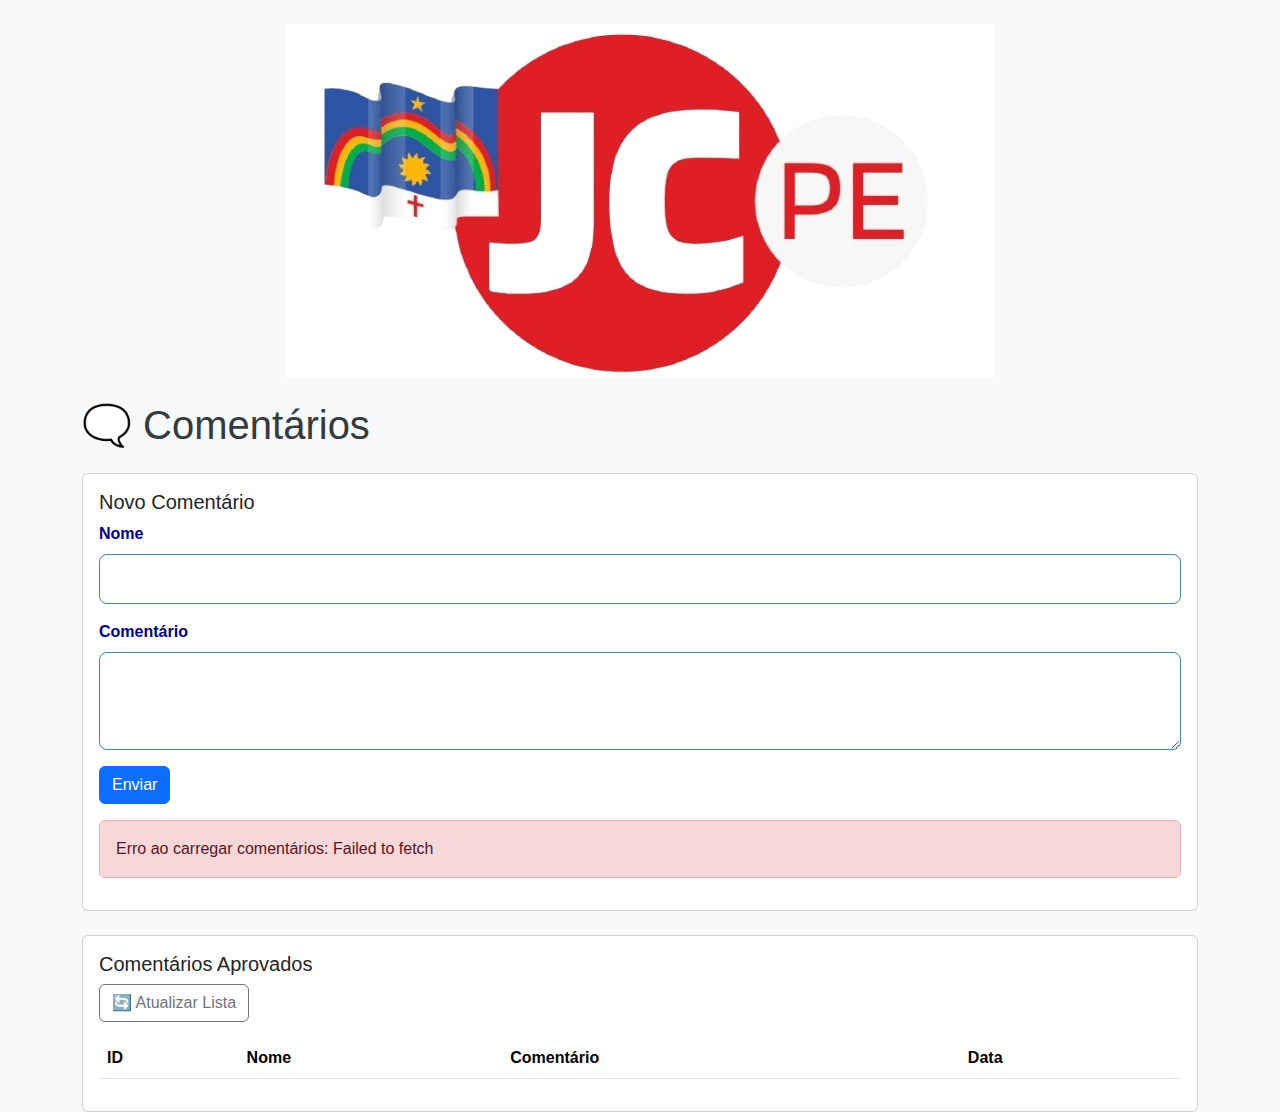
<file: src/main/resources/static/index.html>
<!DOCTYPE html>
<html lang="pt-br">
<head>
  <meta charset="UTF-8">
  <title>Comentários</title>
  <link href="https://cdn.jsdelivr.net/npm/bootstrap@5.3.3/dist/css/bootstrap.min.css" rel="stylesheet">
  <link rel="stylesheet" href="style.css">
</head>
<body class="bg-light">

  
  <div class="text-center my-4">
    <img src="img/logo%20jornal%201.jpg" alt="Logo do Projeto" class="img-fluid" id="logo">
  </div>

  <div class="container mt-3">
    <h1 class="mb-4">🗨️ Comentários</h1>

    
    <div class="card mb-4">
      <div class="card-body">
        <h5 class="card-title">Novo Comentário</h5>
        <form id="comentarioForm">
          <div class="mb-3">
            <label for="nomeUsuario" class="form-label">Nome</label>
            <input type="text" class="form-control" id="nomeUsuario" required>
          </div>
          <div class="mb-3">
            <label for="comentario" class="form-label">Comentário</label>
            <textarea class="form-control" id="comentario" rows="3" required></textarea>
          </div>
          <button type="submit" class="btn btn-primary">Enviar</button>
        </form>
        <div id="mensagem" class="mt-3"></div>
      </div>
    </div>

   
    <div class="card">
      <div class="card-body">
        <h5 class="card-title">Comentários Aprovados</h5>
        <button class="btn btn-outline-secondary mb-3" onclick="carregarComentarios()">🔄 Atualizar Lista</button>
        <table class="table table-striped" id="tabelaComentarios">
          <thead>
            <tr>
              <th>ID</th>
              <th>Nome</th>
              <th>Comentário</th>
              <th>Data</th>
            </tr>
          </thead>
          <tbody></tbody>
        </table>
      </div>
    </div>
  </div>

  <script src="script.js"></script>
</body>
</html>
</file>
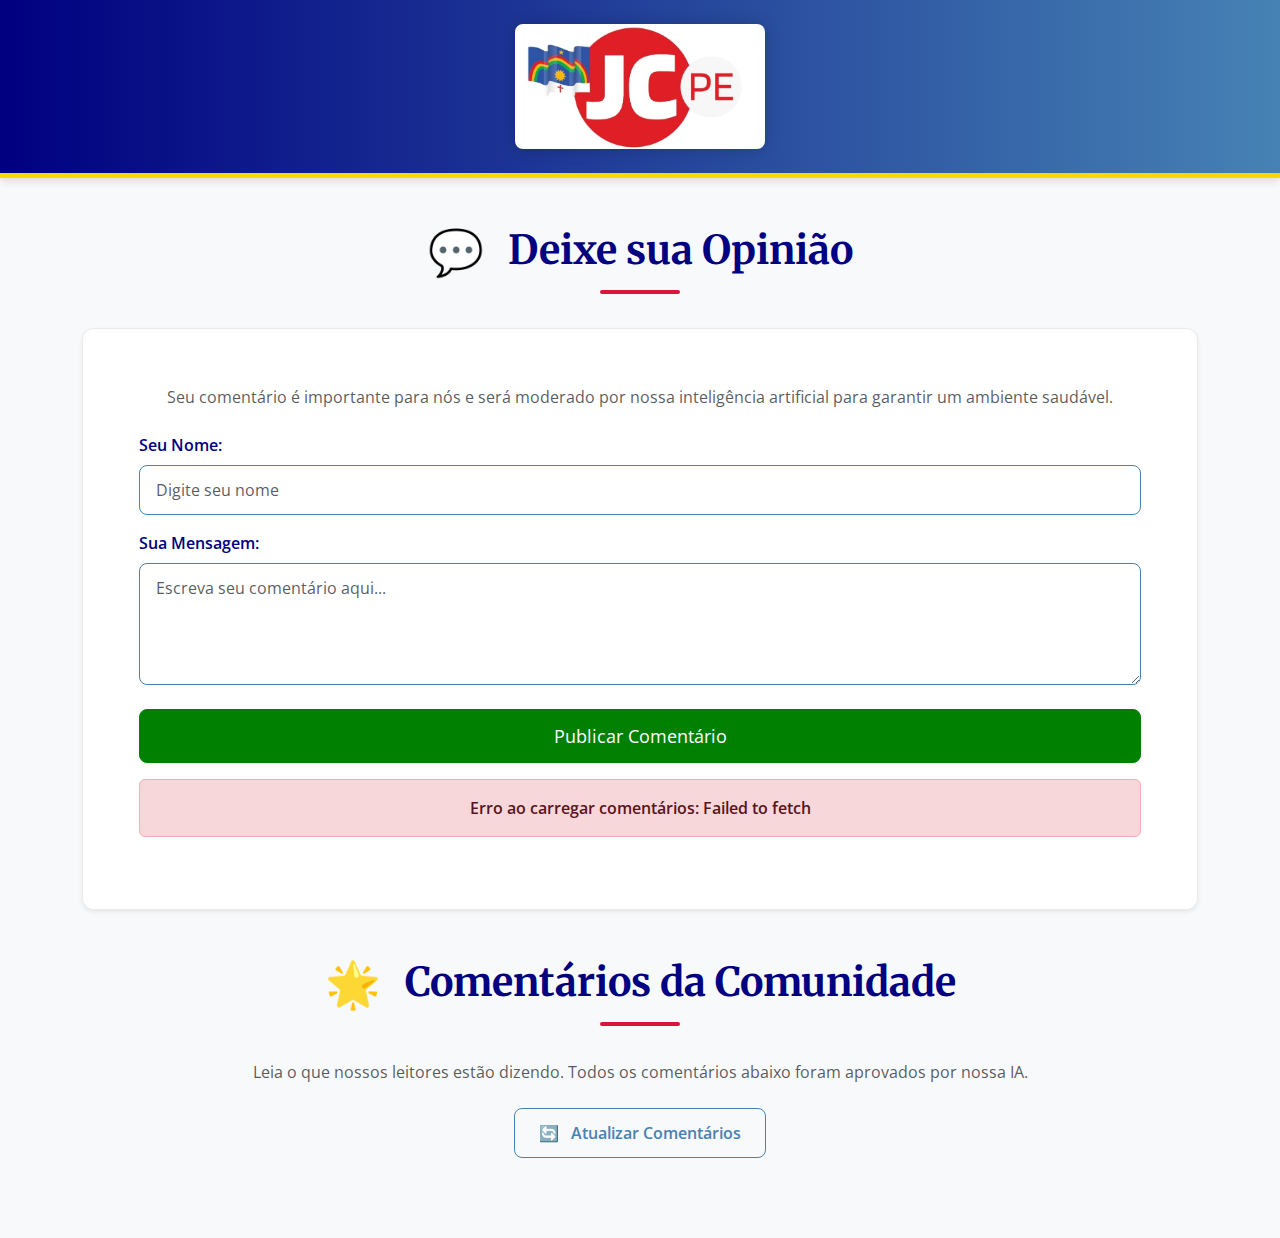
<file: src/main/resources/static/paginaInicial.html>
<!DOCTYPE html>
<html lang="pt-br">
<head>
  <meta charset="UTF-8">
  <meta name="viewport" content="width=device-width, initial-scale=1.0">
  <title>Comentários - Jornal Notícias PE</title>
  <link href="https://cdn.jsdelivr.net/npm/bootstrap@5.3.3/dist/css/bootstrap.min.css" rel="stylesheet">
  <link rel="stylesheet" href="style.css">
  <link href="https://fonts.googleapis.com/css2?family=Merriweather:wght@400;700&family=Open+Sans:wght@400;600&display=swap" rel="stylesheet">
</head>
<body class="bg-light">

<header class="text-center py-4 header-jornal">
  <img src="img/logo%20jornal%201.jpg" alt="Logo do Jornal Notícias PE" class="img-fluid logo-jornal" id="logo">
  <h1 class="visually-hidden">Comentários do Jornal Notícias PE</h1>
</header>

<main class="container my-5">
  <section class="mb-5">
    <h2 class="section-title text-center mb-4">
      <span class="icon-bubble">💬</span> Deixe sua Opinião
    </h2>

    <div class="card shadow-sm form-card">
      <div class="card-body">
        <p class="card-text text-center text-muted mb-4">Seu comentário é importante para nós e será moderado por nossa inteligência artificial para garantir um ambiente saudável.</p>
        <form id="comentarioForm">
          <div class="mb-3">
            <label for="nomeUsuario" class="form-label">Seu Nome:</label>
            <input
                    type="text"
                    class="form-control"
                    id="nomeUsuario"
                    name="nomeUsuario"
                    placeholder="Digite seu nome"
                    required
                    minlength="2"
                    maxlength="100"
                    pattern="^[A-Za-zÀ-ÿ\\s]+$"
                    title="O nome deve conter apenas letras e espaços, entre 2 e 100 caracteres."
                    oninput="filtrarCaracteresPermitidos(this)"
                    onkeydown="bloquearTeclasInvalidas(event)"
            >
          </div>

          <div class="mb-4">
            <label for="comentario" class="form-label">Sua Mensagem:</label>
            <textarea class="form-control" id="comentario" rows="4" placeholder="Escreva seu comentário aqui..." required></textarea>
          </div>
          <div class="d-grid">
            <button type="submit" class="btn btn-primary btn-enviar">Publicar Comentário</button>
          </div>
          <div id="mensagem" class="mt-3 text-center feedback-message"></div>
        </form>
      </div>
    </div>
  </section>

  <section>
    <h2 class="section-title text-center mb-4">
      <span class="icon-comments">🌟</span> Comentários da Comunidade
    </h2>
    <p class="text-center text-muted mb-4">
      Leia o que nossos leitores estão dizendo. Todos os comentários abaixo foram aprovados por nossa IA.
    </p>

    <div class="d-flex justify-content-center mb-4">
      <button class="btn btn-outline-secondary btn-atualizar" onclick="carregarComentarios()">
        <span class="me-2">🔄</span> Atualizar Comentários
      </button>
    </div>

    <div id="comentariosAprovados" class="row row-cols-1 row-cols-md-2 g-4">
    </div>

    <table class="d-none" id="tabelaComentarios">
      <thead>
      <tr>
        <th>ID</th>
        <th>Nome</th>
        <th>Comentário</th>
        <th>Data</th>
      </tr>
      </thead>
      <tbody></tbody>
    </table>

  </section>
</main>

<script src="script.js"></script>
<script src="https://cdn.jsdelivr.net/npm/bootstrap@5.3.3/dist/js/bootstrap.bundle.min.js"></script>
</body>
</html>
</file>
<file: src/main/resources/static/style.css>
/* Cores da Bandeira de Pernambuco */
:root {
  --pernambuco-blue: #000080;
  --pernambuco-white: #FFFFFF;
  --pernambuco-yellow: #FFFF00;
  --pernambuco-green: #008000;
  --pernambuco-red: #FF0000;

  --pe-light-blue: #e0f2f7;
  --pe-medium-blue: #4682B4;
  --pe-accent-yellow: #FFD700;
  --pe-accent-red: #DC143C;
  --pe-dark-text: #343a40;
  --pe-light-text: #6c757d;
}

body {
  font-family: 'Open Sans', sans-serif;
  background-color: var(--pe-light-blue);
  color: var(--pe-dark-text);
}

.header-jornal {
  background: linear-gradient(to right, var(--pernambuco-blue), var(--pe-medium-blue));
  padding: 2.5rem 0;
  border-bottom: 5px solid var(--pe-accent-yellow);
  box-shadow: 0 4px 8px rgba(0, 0, 0, 0.1);
}

.logo-jornal {
  max-width: 250px;
  height: auto;
  border-radius: 8px;
  box-shadow: 0 0 15px rgba(0, 0, 0, 0.2);
}

.section-title {
  font-family: 'Merriweather', serif;
  color: var(--pernambuco-blue);
  font-size: 2.5rem;
  font-weight: 700;
  margin-bottom: 2.5rem;
  position: relative;
  padding-bottom: 10px;
}

.section-title::after {
  content: '';
  display: block;
  width: 80px;
  height: 4px;
  background-color: var(--pe-accent-red);
  margin: 10px auto 0;
  border-radius: 2px;
}

.section-title .icon-bubble,
.section-title .icon-comments {
  color: var(--pe-accent-yellow);
  margin-right: 15px;
  font-size: 2.8rem;
  vertical-align: middle;
}

.form-card {
  background-color: var(--pernambuco-white);
  border: 1px solid rgba(0, 0, 0, 0.08);
  border-radius: 12px;
  padding: 2.5rem;
  box-shadow: 0 8px 20px rgba(0, 0, 0, 0.1);
}

.form-label {
  font-weight: 600;
  color: var(--pernambuco-blue);
  margin-bottom: 0.5rem;
}

.form-control {
  border-radius: 8px;
  padding: 0.75rem 1rem;
  border: 1px solid var(--pe-medium-blue);
}

.form-control:focus {
  border-color: var(--pe-accent-yellow);
  box-shadow: 0 0 0 0.25rem rgba(255, 215, 0, 0.25);
}

.btn-enviar {
  background-color: var(--pernambuco-green);
  border-color: var(--pernambuco-green);
  font-size: 1.1rem;
  padding: 0.8rem 1.5rem;
  border-radius: 8px;
  transition: background-color 0.3s ease, transform 0.2s ease;
}

.btn-enviar:hover {
  background-color: #006400;
  border-color: #006400;
  transform: translateY(-2px);
}

.feedback-message {
  font-weight: 600;
  margin-top: 1.5rem;
}

/* Botão de Atualizar Comentários */
.btn-atualizar {
  color: var(--pe-medium-blue);
  border-color: var(--pe-medium-blue);
  background-color: transparent;
  padding: 0.75rem 1.5rem;
  border-radius: 8px;
  font-weight: 600;
  transition: all 0.3s ease;
}

.btn-atualizar:hover {
  background-color: var(--pe-medium-blue);
  color: var(--pernambuco-white);
  border-color: var(--pe-medium-blue);
  transform: translateY(-2px);
}

/* Cards de Comentários Aprovados */
#comentariosAprovados {
  margin-top: 2rem;
}

.comment-card {
  background-color: var(--pernambuco-white);
  border: 1px solid rgba(0, 0, 0, 0.05);
  border-radius: 12px;
  transition: transform 0.2s ease, box-shadow 0.2s ease;
  box-shadow: 0 4px 10px rgba(0, 0, 0, 0.05);
  position: relative;
  padding-top: 1.5rem;
  overflow: hidden;
}

.comment-card::before {
  content: '❝';
  position: absolute;
  top: -10px;
  left: 20px;
  font-size: 4rem;
  color: var(--pe-accent-yellow);
  opacity: 0.2;
  z-index: 0;
}

.comment-card:hover {
  transform: translateY(-5px);
  box-shadow: 0 8px 20px rgba(0, 0, 0, 0.1);
}

.comment-card .card-body {
  position: relative;
  z-index: 1;
}

.comment-author {
  font-family: 'Merriweather', serif;
  font-weight: 700;
  color: var(--pernambuco-blue);
  font-size: 1.15rem;
  margin-bottom: 0.75rem;
  padding-left: 10px;
}

.comment-text {
  font-size: 1rem;
  line-height: 1.6;
  color: var(--pe-dark-text);
  margin-bottom: 1rem;
  padding-left: 10px;
}

.comment-date {
  font-size: 0.85rem;
  color: var(--pe-light-text);
  padding-right: 10px;
}

@media (max-width: 768px) {
  .section-title {
    font-size: 2rem;
  }

  .section-title .icon-bubble,
  .section-title .icon-comments {
    font-size: 2.2rem;
    margin-right: 10px;
  }

  .form-card,
  .comment-card {
    padding: 1.5rem;
  }

  .logo-jornal {
    max-width: 200px;
  }
}

@media (max-width: 576px) {
  .section-title {
    font-size: 1.8rem;
  }

  .section-title .icon-bubble,
  .section-title .icon-comments {
    font-size: 2rem;
  }

  .form-card,
  .comment-card {
    padding: 1rem;
  }

  .btn-enviar,
  .btn-atualizar {
    font-size: 1rem;
    padding: 0.6rem 1rem;
  }
}
</file>
